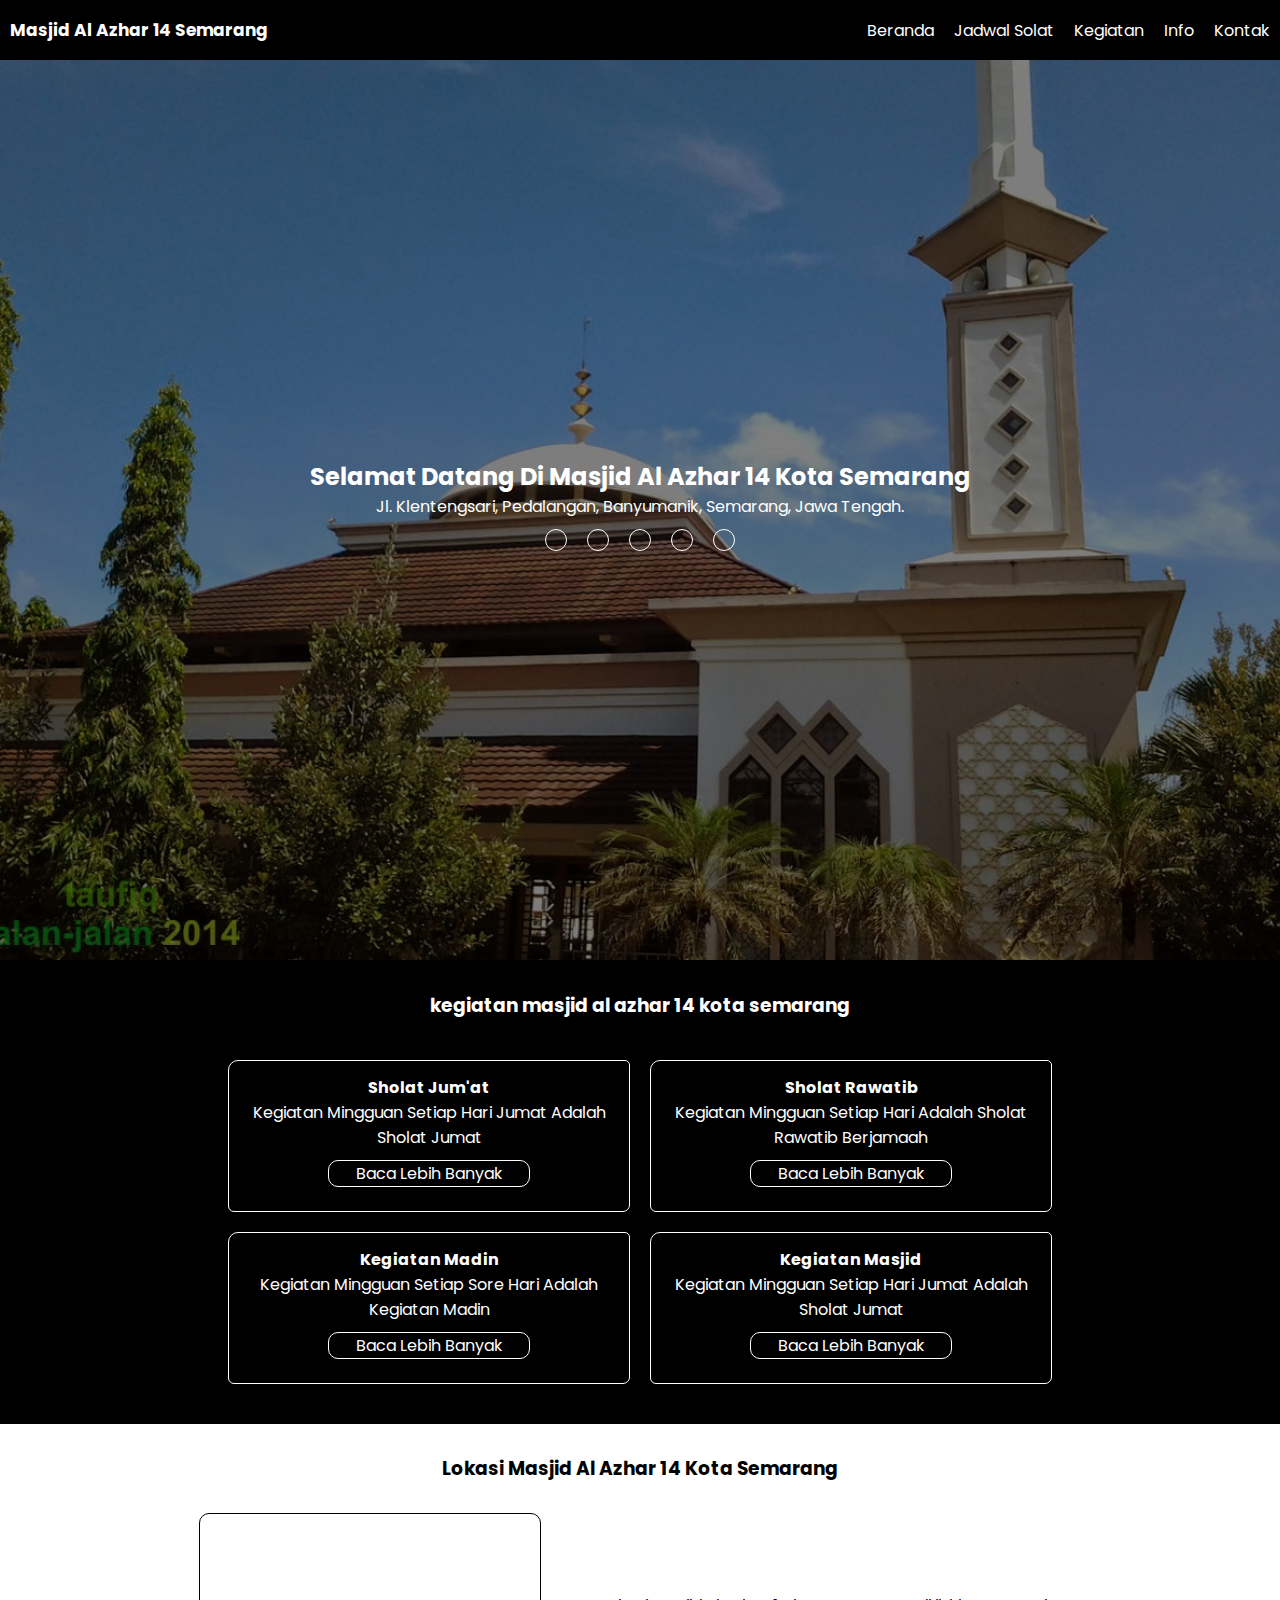
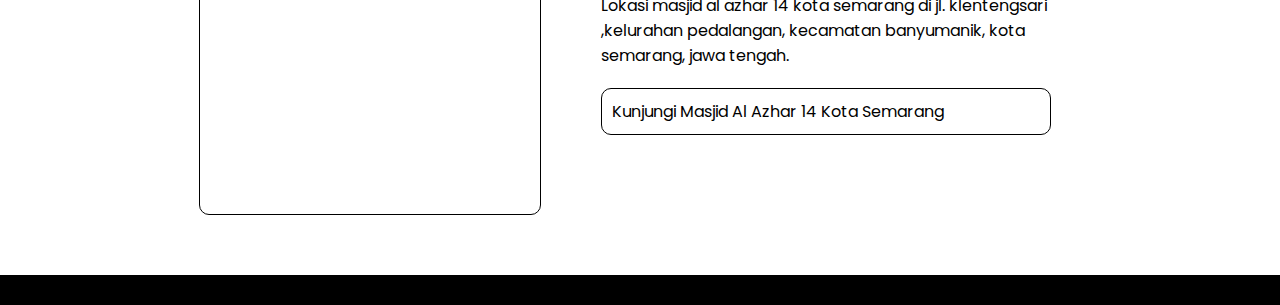
<file: index.html>
<!DOCTYPE html>
<html lang="en">
<head>
    <meta charset="UTF-8">
    <meta http-equiv="X-UA-Compatible" content="IE=edge">
    <meta name="viewport" content="width=device-width, initial-scale=1.0">
    <title>Masjid Al Azhar 14 Semarang</title>
    <link rel="stylesheet" href="styler.css">
    <link rel="stylesheet" href="hpth.css">
</head>
<body>
    <header> 
        <div class="logo">
            <a href="index.html">Masjid Al Azhar 14 Semarang</a>
        </div>
        <nav>
            <input type="checkbox" name="" id="check">
            <label for="check" class="btn" style="display: flex; flex-direction: column; cursor: pointer; text-align: left;">
                <span style="width: 27px; background-color: white; height: 3px; margin: 3px 10px; border: 1px solid white; border-radius: 10px;"></span>
                <span style="width: 21px; background-color: white; height: 3px; margin: 3px 10px; border: 1px solid white; border-radius: 10px;"></span>
                <span style="width: 25px; background-color: white; height: 3px; margin: 3px 10px; border: 1px solid white; border-radius: 10px;"></span>
            </label>
            </label>
            <ul>
                <li><a href="index.html">Beranda</a></li>
                <li><a href="jadwal.html">jadwal Solat</a></li>
                <li><a href="kegiatan.html">Kegiatan</a></li>
                <li><a href="info.html">Info</a></li>
                <li><a href="">Kontak</a></li>
            </ul>
        </nav>
    </header>
    <main>
        <div class="judul">
            <h2>Selamat datang di masjid al azhar 14 kota semarang</h2>
            <p>jl. klentengsari, pedalangan, banyumanik, semarang, jawa tengah.</p>
            <div class="dekor">
                <span></span>
                <span></span>
                <span></span>
                <span></span>
                <span></span>
            </div>
        </div>
    </main>
    <section>
        <h3>kegiatan masjid al azhar 14 kota semarang</h3>
        <div class="konten" style="height:auto;">
            <div class="sec">
                <h4>Sholat Jum'at</h4>
                <p>kegiatan mingguan setiap hari jumat adalah sholat jumat</p>
                <a href="jumat.html">baca lebih banyak</a>
            </div>
            <div class="sec">
                <h4>Sholat Rawatib</h4>
                <p>kegiatan mingguan setiap hari adalah sholat Rawatib berjamaah</p>
                <a href="jadwal.html">baca lebih banyak</a>
            </div>
            <div class="sec">
                <h4>Kegiatan Madin</h4>
                <p>kegiatan mingguan setiap sore hari adalah kegiatan madin</p>
                <a href="kegiatan.html">baca lebih banyak</a>
            </div>
            <div class="sec">
                <h4>Kegiatan Masjid</h4>
                <p>kegiatan mingguan setiap hari jumat adalah sholat jumat</p>
                <a href="kegiatan.html">baca lebih banyak</a>
            </div>
        </div>
        <div class="map">
            <h3>Lokasi Masjid Al Azhar 14 Kota Semarang</h3>
            <div class="frame">
                <iframe src="https://www.google.com/maps/embed?pb=!1m18!1m12!1m3!1d3959.5849673828557!2d110.42453651414627!3d-7.057954471125879!2m3!1f0!2f0!3f0!3m2!1i1024!2i768!4f13.1!3m3!1m2!1s0x2e708eaace90871f%3A0xb9c4740506926969!2sMasjid%20Al-Azhar!5e0!3m2!1sid!2sid!4v1647649342767!5m2!1sid!2sid" width="auto" height="auto" style="border:1px solid black; border-radius: 10px;" allowfullscreen="" loading="lazy"></iframe>
                <p> Lokasi masjid al azhar 14 kota semarang di jl. klentengsari ,kelurahan pedalangan, kecamatan banyumanik, kota semarang, jawa tengah. <a href="https://goo.gl/maps/yJc61bnqtQbTizsP7">Kunjungi Masjid al azhar 14 kota semarang</a></p>
            </div>
        </div>
    </section>
</body>
</html>
</file>
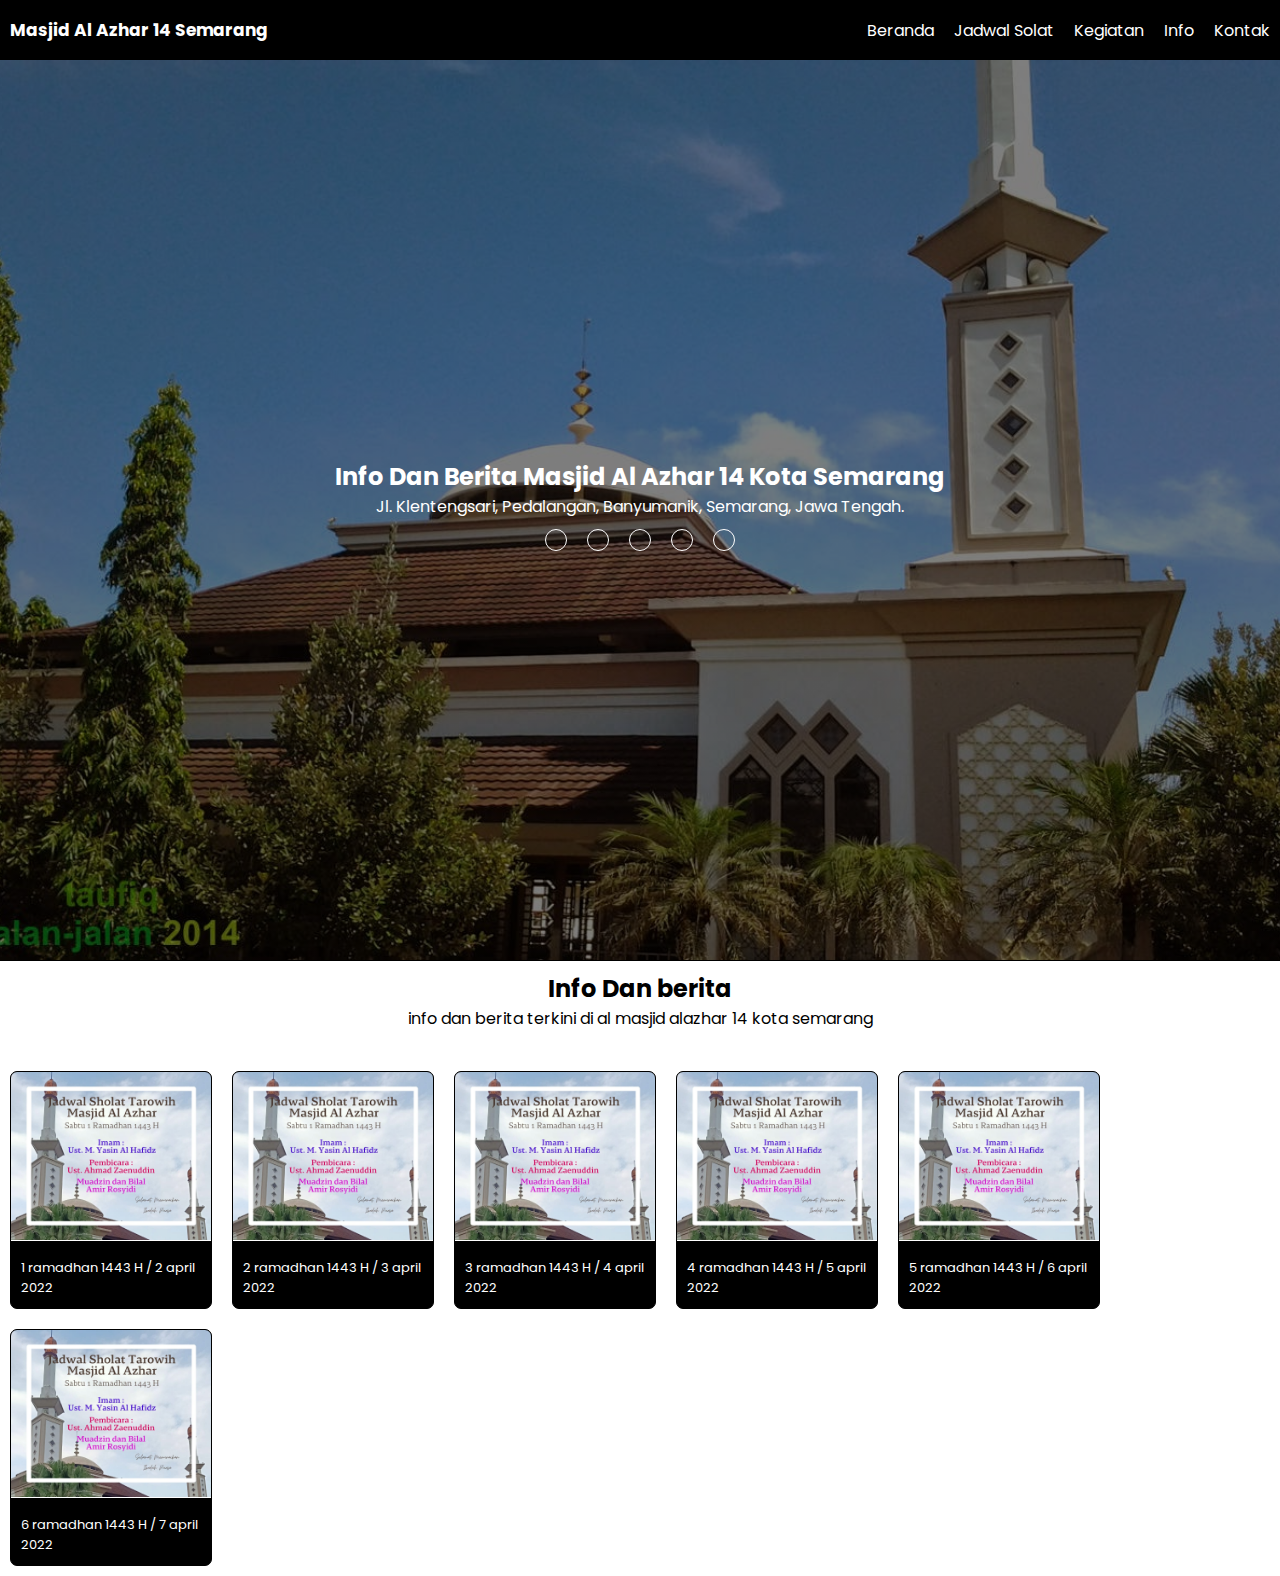
<file: info.html>
<!DOCTYPE html>
<html lang="en">
<head>
    <meta charset="UTF-8">
    <meta http-equiv="X-UA-Compatible" content="IE=edge">
    <meta name="viewport" content="width=device-width, initial-scale=1.0">
    <title>Masjid Al Azhar 14 Semarang</title>
    <link rel="stylesheet" href="styler.css">
    <link rel="stylesheet" href="hpth.css">
    <link rel="stylesheet" href="info.css">
</head>
<body>
    <header> 
        <div class="logo">
            <a href="index.html">Masjid Al Azhar 14 Semarang</a>
        </div>
        <nav>
            <input type="checkbox" name="" id="check">
            <label for="check" class="btn" style="display: flex; flex-direction: column; cursor: pointer; text-align: left;">
                <span style="width: 27px; background-color: white; height: 3px; margin: 3px 10px; border: 1px solid white; border-radius: 10px;"></span>
                <span style="width: 21px; background-color: white; height: 3px; margin: 3px 10px; border: 1px solid white; border-radius: 10px;"></span>
                <span style="width: 25px; background-color: white; height: 3px; margin: 3px 10px; border: 1px solid white; border-radius: 10px;"></span>
            </label>
            </label>
            <ul>
                <li><a href="index.html">Beranda</a></li>
                <li><a href="jadwal.html">jadwal Solat</a></li>
                <li><a href="kegiatan.html">Kegiatan</a></li>
                <li><a href="info.html">Info</a></li>
                <li><a href="">Kontak</a></li>
            </ul>
        </nav>
    </header>
    <main>
        <div class="judul">
            <h2>Info Dan Berita masjid al azhar 14 kota semarang</h2>
            <p>jl. klentengsari, pedalangan, banyumanik, semarang, jawa tengah.</p>
            <div class="dekor">
                <span></span>
                <span></span>
                <span></span>
                <span></span>
                <span></span>
            </div>
        </div>
    </main>
    <div class="info">
        <h2>Info Dan berita</h2>
        <p>info dan berita terkini di al masjid alazhar 14 kota semarang</p>
        <div class="list-info">
            <div class="tarawih">
                <div class="jadwal-tarawih">
                    <img src="solat tarawih/1.png" alt="jadwal solat tarawih tanggal 1 ramadhan">
                    <p>1 ramadhan 1443 H / 2 april 2022</p>
                </div>
                <div class="jadwal-tarawih">
                    <img src="solat tarawih/1.png" alt="jadwal solat tarawih tanggal 1 ramadhan">
                    <p>2 ramadhan 1443 H / 3 april 2022</p>
                </div>
                <div class="jadwal-tarawih">
                    <img src="solat tarawih/1.png" alt="jadwal solat tarawih tanggal 1 ramadhan">
                    <p>3 ramadhan 1443 H / 4 april 2022</p>
                </div>
                <div class="jadwal-tarawih">
                    <img src="solat tarawih/1.png" alt="jadwal solat tarawih tanggal 1 ramadhan">
                    <p>4 ramadhan 1443 H / 5 april 2022</p>
                </div>
                <div class="jadwal-tarawih">
                    <img src="solat tarawih/1.png" alt="jadwal solat tarawih tanggal 1 ramadhan">
                    <p>5 ramadhan 1443 H / 6 april 2022</p>
                </div>
                <div class="jadwal-tarawih">
                    <img src="solat tarawih/1.png" alt="jadwal solat tarawih tanggal 1 ramadhan">
                    <p>6 ramadhan 1443 H / 7 april 2022</p>
                </div>
            </div>
        </div>
    </div>
</body>
</html>
</file>
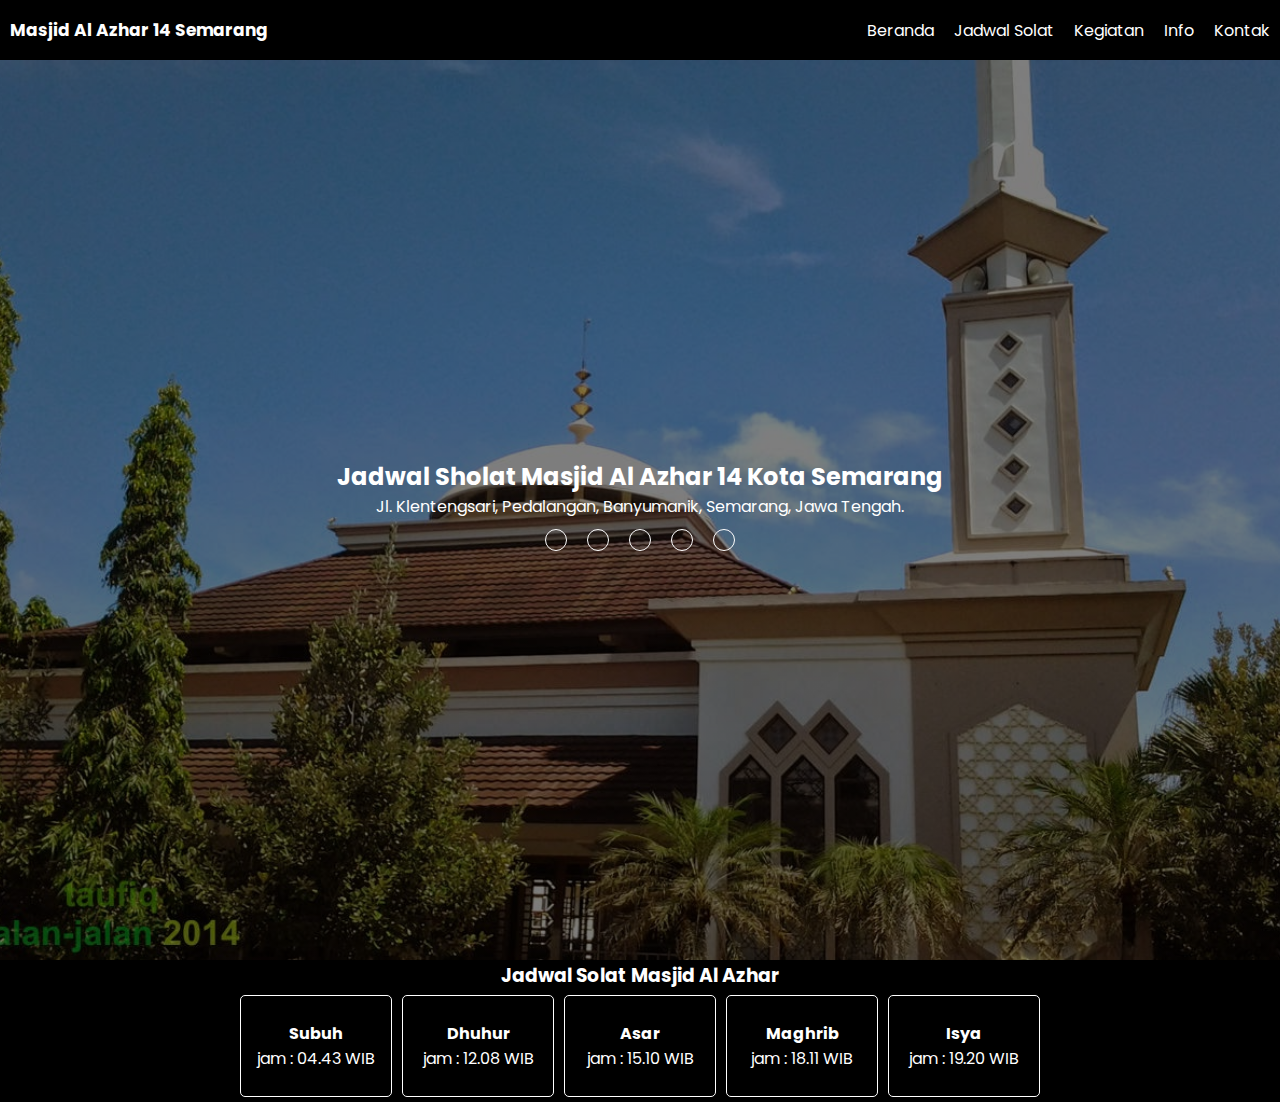
<file: jadwal.html>
<!DOCTYPE html>
<html lang="en">
<head>
    <meta charset="UTF-8">
    <meta http-equiv="X-UA-Compatible" content="IE=edge">
    <meta name="viewport" content="width=device-width, initial-scale=1.0">
    <title>Masjid Al Azhar 14 Semarang</title>
    <link rel="stylesheet" href="styler.css">
    <link rel="stylesheet" href="hpth.css">
</head>
<body>
    <header> 
        <div class="logo">
            <a href="index.html">Masjid Al Azhar 14 Semarang</a>
        </div>
        <nav>
            <input type="checkbox" name="" id="check">
            <label for="check" class="btn" style="display: flex; flex-direction: column; cursor: pointer; text-align: left;">
                <span style="width: 27px; background-color: white; height: 3px; margin: 3px 10px; border: 1px solid white; border-radius: 10px;"></span>
                <span style="width: 21px; background-color: white; height: 3px; margin: 3px 10px; border: 1px solid white; border-radius: 10px;"></span>
                <span style="width: 25px; background-color: white; height: 3px; margin: 3px 10px; border: 1px solid white; border-radius: 10px;"></span>
            </label>
            </label>
            <ul>
                <li><a href="index.html">Beranda</a></li>
                <li><a href="jadwal.html">jadwal Solat</a></li>
                <li><a href="kegiatan.html">Kegiatan</a></li>
                <li><a href="">Info</a></li>
                <li><a href="">Kontak</a></li>
            </ul>
        </nav>
    </header>
    <main>
        <div class="judul">
            <h2>Jadwal Sholat masjid al azhar 14 kota semarang</h2>
            <p>jl. klentengsari, pedalangan, banyumanik, semarang, jawa tengah.</p>
            <div class="dekor">
                <span></span>
                <span></span>
                <span></span>
                <span></span>
                <span></span>
            </div>
        </div>
    </main>
    <div class="solat" style="display: flex; flex-direction: column; text-align: center; align-items: center; width: 100%; background: black; color: white;">
        <h3>Jadwal Solat Masjid Al Azhar</h3>
        <div class="jds" style="display: flex; flex-wrap: wrap; justify-content: center; text-align: center;">
            <div class="box">
                <h4>Subuh</h4>
                <p>jam : 04.43 WIB</p>
            </div>
            <div class="box">
                <h4>Dhuhur</h4>
                <p>jam : 12.08 WIB</p>
            </div>
            <div class="box">
                <h4>Asar</h4>
                <p>jam : 15.10 WIB</p>
            </div>
            <div class="box">
                <h4>Maghrib</h4>
                <p>jam : 18.11 WIB</p>
            </div>
            <div class="box">
                <h4>Isya</h4>
                <p>jam : 19.20 WIB</p>
            </div>
        </div>
    </div>
</body>
</html>
</file>
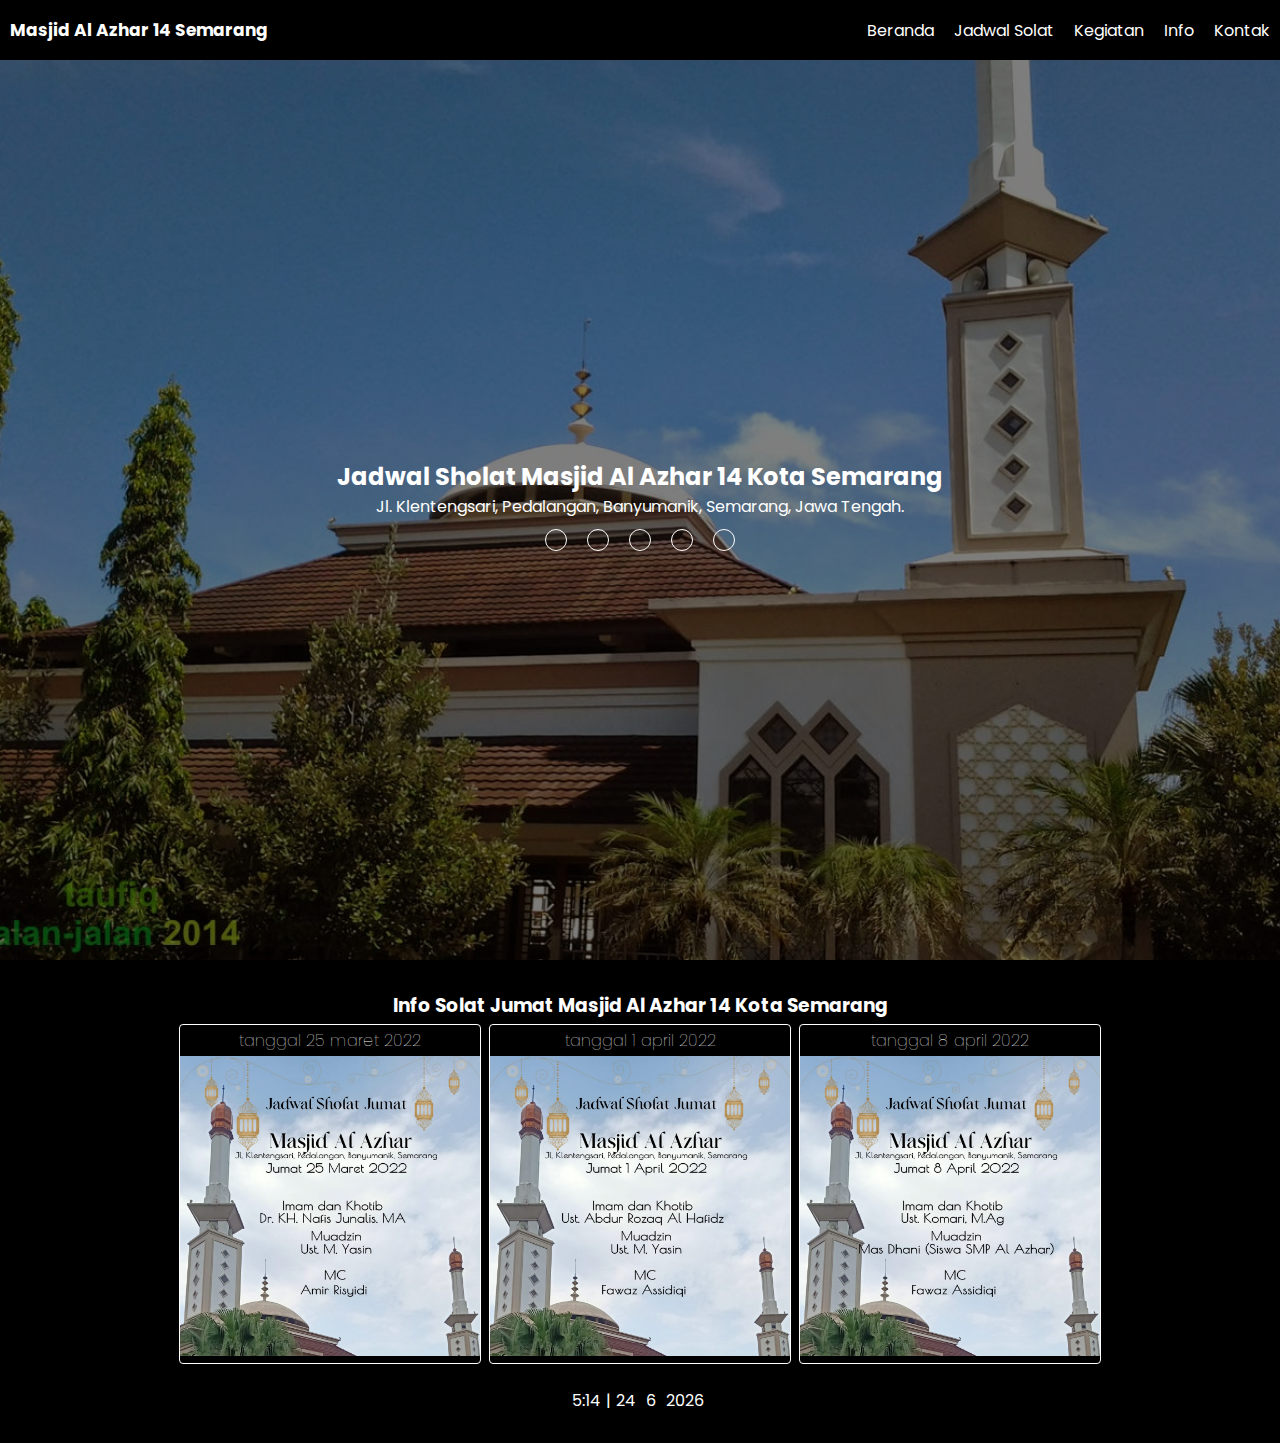
<file: jumat.html>
<!DOCTYPE html>
<html lang="en">
<head>
    <meta charset="UTF-8">
    <meta http-equiv="X-UA-Compatible" content="IE=edge">
    <meta name="viewport" content="width=device-width, initial-scale=1.0">
    <title>Masjid Al Azhar 14 Semarang</title>
    <link rel="stylesheet" href="styler.css">
    <link rel="stylesheet" href="hpth.css">
</head>
<body>
    <header> 
        <div class="logo">
            <a href="index.html">Masjid Al Azhar 14 Semarang</a>
        </div>
        <nav>
            <input type="checkbox" name="" id="check">
            <label for="check" class="btn" style="display: flex; flex-direction: column; cursor: pointer; text-align: left;">
                <span style="width: 27px; background-color: white; height: 3px; margin: 3px 10px; border: 1px solid white; border-radius: 10px;"></span>
                <span style="width: 21px; background-color: white; height: 3px; margin: 3px 10px; border: 1px solid white; border-radius: 10px;"></span>
                <span style="width: 25px; background-color: white; height: 3px; margin: 3px 10px; border: 1px solid white; border-radius: 10px;"></span>
            </label>
            </label>
            <ul>
                <li><a href="index.html">Beranda</a></li>
                <li><a href="jadwal.html">jadwal Solat</a></li>
                <li><a href="kegiatan.html">Kegiatan</a></li>
                <li><a href="info.html">Info</a></li>
                <li><a href="">Kontak</a></li>
            </ul>
        </nav>
    </header>
    <main>
        <div class="judul">
            <h2>Jadwal Sholat masjid al azhar 14 kota semarang</h2>
            <p>jl. klentengsari, pedalangan, banyumanik, semarang, jawa tengah.</p>
            <div class="dekor">
                <span></span>
                <span></span>
                <span></span>
                <span></span>
                <span></span>
            </div>
        </div>
    </main>
    <div class="jmt" style="display: flex; flex-direction: column; text-align: center; align-items: center; padding: 30px 0; color: white; background-color: black;">
        <h3>Info Solat Jumat Masjid Al Azhar 14 Kota Semarang</h3>
        <div class="jdm" style="display: flex; flex-wrap: wrap; align-items: center; text-align: center; justify-content: center;">
            <div class="infj" style="margin: 4px; border: 1px solid white; border-radius: 4px;">
                <p style="font-weight: 100; padding: 3px 0;">tanggal 25 maret 2022</p>
                <img src="doc solat jumat/25.png" alt="" style="width: 300px;">
            </div>
            <div class="infj" style="margin: 4px; border: 1px solid white; border-radius: 4px;">
                <p style="font-weight: 100; padding: 3px 0;">tanggal 1 april 2022</p>
                <img src="doc solat jumat/1april.png" alt="" style="width: 300px;">
            </div>
            <div class="infj" style="margin: 4px; border: 1px solid white; border-radius: 4px;">
                <p style="font-weight: 100; padding: 3px 0;">tanggal 8 april 2022</p>
                <img src="doc solat jumat/8april.jpg" alt="" style="width: 300px;">
            </div>
        </div>
        <div style="display: flex; margin-top: 20px;">
            <div  id="jam"></div> :
            <div style="margin-right: 5px;" id="menit"></div>
            |<div style="margin: 0 5px;" id="tanggal"></div>
            <div style="margin: 0 5px;" id="bulan"></div>
            <div style="margin: 0 5px;" id="tahun"></div>
        </div>
    </div>


    <script src="script.js"></script>
</body>
</html>
</file>
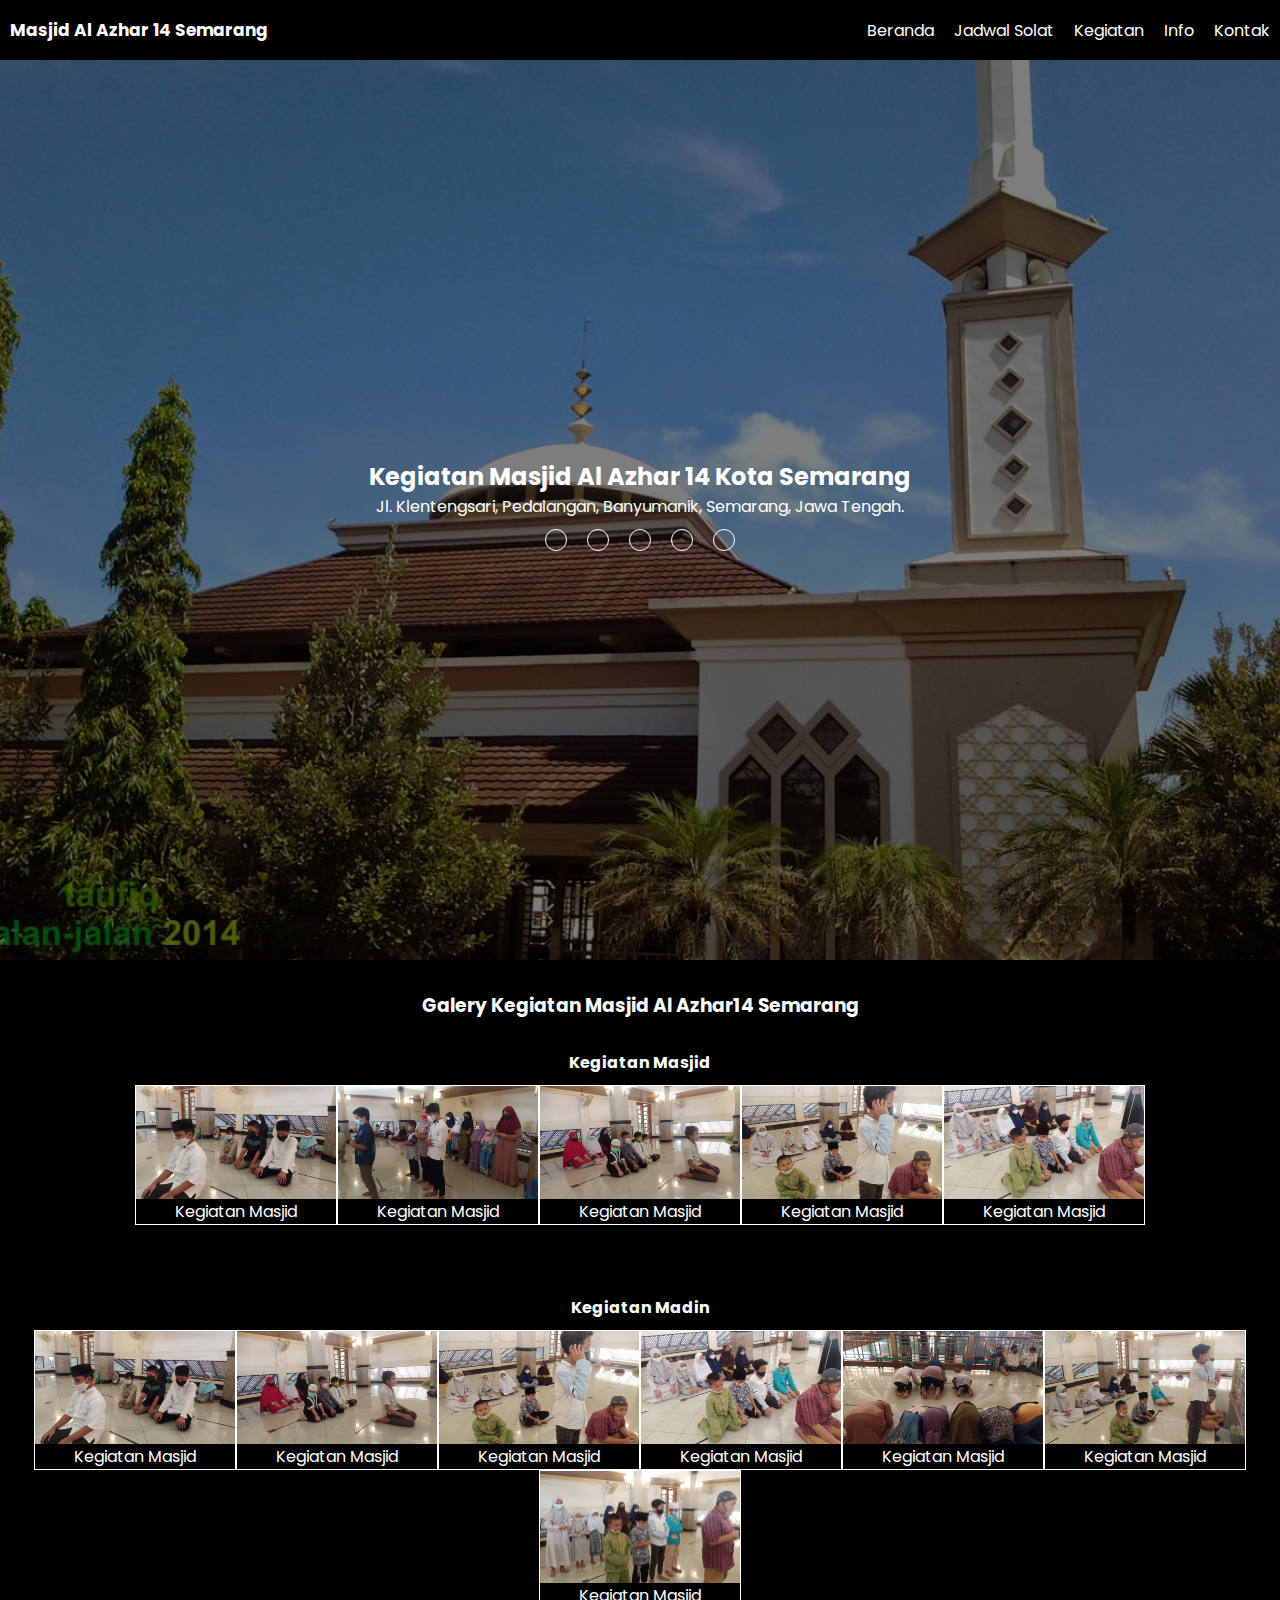
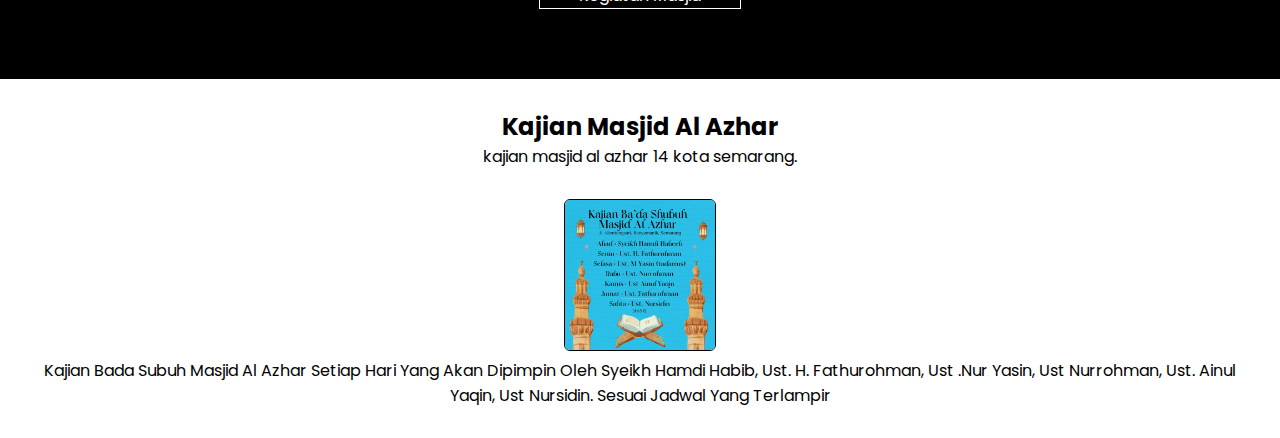
<file: kegiatan.html>
<!DOCTYPE html>
<html lang="en">
<head>
    <meta charset="UTF-8">
    <meta http-equiv="X-UA-Compatible" content="IE=edge">
    <meta name="viewport" content="width=device-width, initial-scale=1.0">
    <title>Masjid Al Azhar 14 Semarang</title>
    <link rel="stylesheet" href="styler.css">
    <link rel="stylesheet" href="kegiatan.css">
    <link rel="stylesheet" href="hpth.css">
</head>
<body>
    <header> 
        <div class="logo">
            <a href="index.html">Masjid Al Azhar 14 Semarang</a>
        </div>
        <nav>
            <input type="checkbox" name="" id="check">
            <label for="check" class="btn" style="display: flex; flex-direction: column; cursor: pointer; text-align: left;">
                <span style="width: 27px; background-color: white; height: 3px; margin: 3px 10px; border: 1px solid white; border-radius: 10px;"></span>
                <span style="width: 21px; background-color: white; height: 3px; margin: 3px 10px; border: 1px solid white; border-radius: 10px;"></span>
                <span style="width: 25px; background-color: white; height: 3px; margin: 3px 10px; border: 1px solid white; border-radius: 10px;"></span>
            </label>
            </label>
            <ul>
                <li><a href="index.html">Beranda</a></li>
                <li><a href="jadwal.html">jadwal Solat</a></li>
                <li><a href="kegiatan.html">Kegiatan</a></li>
                <li><a href="info.html">Info</a></li>
                <li><a href="">Kontak</a></li>
            </ul>
        </nav>
    </header>
    <main>
        <div class="judul">
            <h2>Kegiatan masjid al azhar 14 kota semarang</h2>
            <p>jl. klentengsari, pedalangan, banyumanik, semarang, jawa tengah.</p>
            <div class="dekor">
                <span></span>
                <span></span>
                <span></span>
                <span></span>
                <span></span>
            </div>
        </div>
    </main>
   <div class="kegiatan">
       <h3>galery kegiatan masjid al azhar14 semarang</h3>
       <div class="foto">
           <div class="masjid">
               <h4>Kegiatan Masjid</h4>
               <div class="in">
                    <div class="er">
                        <img src="document/kg1.png" alt="">
                        <p>kegiatan Masjid</p>
                    </div>
                    <div class="er">
                        <img src="document/kg2.png" alt="">
                        <p>kegiatan Masjid</p>
                    </div>
                    <div class="er">
                        <img src="document/kg3.png" alt="">
                        <p>kegiatan Masjid</p>
                    </div>
                    <div class="er">
                        <img src="document/kg4.png" alt="">
                        <p>kegiatan Masjid</p>
                    </div>
                    <div class="er">
                        <img src="document/kg5.png" alt="">
                        <p>kegiatan Masjid</p>
                    </div>
               </div>
           </div>
           <div class="madin">
            <h4>Kegiatan madin</h4>
            <div class="in">
                 <div class="er">
                     <img src="document/kg1.png" alt="">
                     <p>kegiatan Masjid</p>
                 </div>
                 <div class="er">
                     <img src="document/kg3.png" alt="">
                     <p>kegiatan Masjid</p>
                 </div>
                 <div class="er">
                     <img src="document/kg4.png" alt="">
                     <p>kegiatan Masjid</p>
                 </div>
                 <div class="er">
                     <img src="document/kg5.png" alt="">
                     <p>kegiatan Masjid</p>
                 </div>
                 <div class="er">
                     <img src="document/kg6.png" alt="">
                     <p>kegiatan Masjid</p>
                 </div>
                 <div class="er">
                     <img src="document/kg7.png" alt="">
                     <p>kegiatan Masjid</p>
                 </div>
                 <div class="er">
                     <img src="document/kg8.png" alt="">
                     <p>kegiatan Masjid</p>
                 </div>
            </div>
        </div>
       </div>
   </div>
   <div class="kajian">
       <h2>Kajian Masjid Al Azhar</h2>
       <p>kajian masjid al azhar 14 kota semarang.</p>
       <div class="info-kajian">
            <div class="list-kajian">
                <img src="document/kajian.png" alt="kajian masjid al azhar 14" id="foto" onclick="foto()" class="img">
                <p id="sub" style="text-transform: capitalize;">kajian bada subuh masjid al azhar setiap hari yang akan dipimpin oleh syeikh hamdi habib, Ust. h. fathurohman, Ust .nur yasin, ust nurrohman, ust. ainul yaqin, ust nursidin. sesuai jadwal yang terlampir</p>
            </div>
       </div>
   </div>

   <script>
       function foto() {
            const myFoto = document.getElementById('foto');
            const mypara = document.getElementById('sub');
            myFoto.classList.toggle('imgs');
            myFoto.classList.toggle('img');
       }
   </script>
</body>
</html>
</file>
<file: styler.css>
@import url("https://fonts.googleapis.com/css2?family=Poppins:wght@200;300;400;500;600;700;800;900&display=swap");

/* header css */
* {
  padding: 0;
  margin: 0;
}
body {
  font-family: poppins;
}
a {
  color: white;
  text-decoration: none;
  text-transform: capitalize;
}
header {
  width: 100%;
  background: black;
  height: 60px;
  display: flex;
  justify-content: space-between;
  text-align: center;
}
header .logo {
  font-weight: 700;
  font-size: 17px;
  display: flex;
  align-items: center;
  margin-left: 10px;
}
header nav {
  display: flex;
  justify-content: center;
  flex-direction: column;
}
#check {
  display: none;
}
header nav label span {
  display: none;
}
header nav ul {
  display: flex;
  list-style: none;
  justify-content: center;
}
header nav ul li {
  margin: 0 10px;
}
/* header css */
/* main konten css */
main {
  display: flex;
  justify-content: center;
  text-align: center;
  align-items: center;
  color: white;
  height: 100vh;
  text-transform: capitalize;
  background-image: linear-gradient(rgba(0, 0, 0, 0.5), rgba(0, 0, 0, 0.5)), url(masjid.png);
  background-size: cover;
  background-position: center;
  border-bottom: 1px solid black;
}
main .dekor {
  display: flex;
  justify-content: center;
}
.dekor span {
  width: 20px;
  height: 20px;
  border: 1px solid white;
  margin: 10px 10px;
  border-radius: 50%;
}
/* main konten css */
/* section css */
section {
  display: flex;
  justify-content: center;
  text-align: center;
  padding: 30px 0;
  align-items: center;
  width: 100%;
  background: black;
  flex-direction: column;
  color: white;
  overflow: hidden;
}
section .konten {
  width: 85%;
  text-transform: capitalize;
  color: white;
  display: flex;
  padding: 30px 0;
  flex-direction: row;
  justify-content: center;
  text-align: center;
  align-items: center;
  flex-wrap: wrap;
}
section .konten .sec {
  color: white;
  margin: 10px;
  width: 400px;
  height: 150px;
  border-radius: 10px 5px 7px 6px;
  display: flex;
  flex-direction: column;
  justify-content: center;
  border: 1px solid white;
  text-align: center;
  align-items: center;
}
section .konten .sec p {
  width: auto;
  padding: 0 20px;
}
section .konten .sec a {
  margin: 10px;
  border: 1px solid white;
  border-radius: 10px;
  width: 200px;
  justify-content: center;
  display: flex;
}
/* section css */
/* maps iframe css */
.map {
  height: auto;
  width: 100%;
  padding: 30px;
  background: white;
  color: black;
  display: flex;
  flex-direction: column;
}
.map .frame {
  display: flex;
  justify-content: center;
  text-align: center;
  align-items: center;
  margin: 30px;
  flex-direction: row;
}
.map .frame iframe {
  width: 340px;
  height: 300px;
  margin-right: 30px;
}
.map .frame p {
  text-align: left;
  width: 450px;
  margin: 30px;
  align-items: left;
  display: flex;
  flex-direction: column;
}
.map .frame p a {
  color: black;
  border-radius: 10px;
  padding: 10px;
  margin-top: 20px;
  max-width: auto;
  border: 1px solid black;
}
/* maps iframe css */
/* Kegiatan madin css */
.kegiatan {
  display: flex;
  flex-direction: column;
  text-align: center;
  align-items: center;
  text-transform: capitalize;
  color: white;
  background: black;
  width: 100%;
  padding: 30px 0;
}
.foto {
  display: flex;
  flex-direction: column;
  width: 100%;
}
.madin {
  width: 100%;
  display: flex;
  flex-wrap: wrap;
  justify-content: center;
  text-align: center;
  align-items: center;
  flex-direction: column;
  padding: 30px 0;
}
.masjid {
  width: 100%;
  display: flex;
  flex-wrap: wrap;
  justify-content: center;
  text-align: center;
  align-items: center;
  flex-direction: column;
  padding: 30px 0;
}
.in {
  display: flex;
  justify-content: center;
  text-align: center;
  align-items: center;
  flex-wrap: wrap;
  margin: 10px 0;
}
.in .er {
  display: flex;
  flex-direction: column;
  width: 200px;
  border: 1px solid white;
}
.in .er img {
  width: 200px;
}

/* kegiatan madincss */
/* jadwal css */
.box {
  border: 1px solid white;
  margin: 5px;
  width: 150px;
  height: 100px;
  justify-content: center;
  flex-direction: column;
  display: flex;
  border-radius: 5px;
}
/* jadwal css */
/* kajian css strart */
.kajian {
  display: block;
  text-align: center;
  margin-top: 30px;
}
.kajian .info-kajian {
  display: block;
  text-align: center;
}
.kajian .info-kajian .list-kajian {
  margin: 30px 40px;
}
.kajian .info-kajian .list-kajian .img {
  width: 150px;
  height: 150px;
  border: 1px solid black;
  border-radius: 6px;
  transition: 0.7s;
}
.imgs {
  text-align: center;
  position: absolute;
  width: 500px;
  height: 500px;
  z-index: 10;
  transition: 0.7s;
}
/* kajian css end */
</file>
<file: hpth.css>
@media (max-width: 678px) {
  header nav label span {
    display: flex;
  }
  header {
    position: fixed;
  }
  header nav ul {
    position: fixed;
    width: 45%;
    height: 100vh;
    top: 60px;
    right: -100%;
    text-align: left;
    justify-content: left;
    background: black;
    display: flex;
    flex-direction: column;
    transition: 0.7s;
    list-style: none;
  }
  header nav ul li a {
    display: block;
    margin: 20px;
  }
  header nav #check:checked ~ ul {
    right: 0;
  }
  /* map iframe hp */
  .map .frame {
    display: flex;
    justify-content: center;
    flex-direction: column;
    padding: 0;
    margin: 0;
    text-align: center;
    align-items: center;
  }
  .map .frame iframe {
    width: 300px;
    display: flex;
    margin: 10px 0;
    padding: 0;
    justify-content: center;
    text-align: center;
    align-items: center;
    height: 200px;
  }
  .map .frame p {
    margin: auto;
    max-width: 280px;
    padding: auto;
    display: flex;
    text-align: center;
    justify-items: center;
    flex-direction: column;
  }
  .map .frame p a {
    color: black;
    border-radius: 10px;
    padding: 0;
    margin-top: 20px;
    border: 1px solid black;
  }
  /* map iframe hp */
  /* kegiatan frame hp */
  .kg .madin .jdl img {
    width: 150px;
    margin: 2px;
  }
  .kg .masjid .jdl img {
    width: 150px;
    margin: 2px;
  }
  /* kegiatan frame hp */
}
</file>
<file: info.css>
.info {
  display: block;
  text-align: center;
  margin-top: 10px;
}
.list-info {
  display: flex;
  justify-content: center;
  text-align: center;
  align-items: center;
  margin-top: 30px;
}
.list-info .tarawih {
  display: flex;
  flex-wrap: wrap;
}
.list-info .tarawih .jadwal-tarawih {
  display: block;
  text-align: center;
  width: 200px;
  overflow: hidden;
  border: 1px solid;
  margin: 10px 10px;
  background: rgba(0, 0, 0);
  border-radius: 7px;
}
.list-info .tarawih .jadwal-tarawih p {
  background-color: black;
  padding: 10px;
  color: white;
  font-size: 13px;
  text-align: left;
}
.list-info .tarawih .jadwal-tarawih img {
  width: 200px;
  border-bottom: 1px solid white;
  text-align: center;
}
</file>
<file: kegiatan.css>
.kegiatan {
  display: flex;
  flex-direction: column;
  text-align: center;
  align-items: center;
  text-transform: capitalize;
  color: white;
  background: black;
  width: 100%;
  padding: 30px 0;
}
.foto {
  display: flex;
  flex-direction: column;
  width: 100%;
}
.madin {
  width: 100%;
  display: flex;
  flex-wrap: wrap;
  justify-content: center;
  text-align: center;
  align-items: center;
  flex-direction: column;
  padding: 30px 0;
}
.masjid {
  width: 100%;
  display: flex;
  flex-wrap: wrap;
  justify-content: center;
  text-align: center;
  align-items: center;
  flex-direction: column;
  padding: 30px 0;
}
</file>
